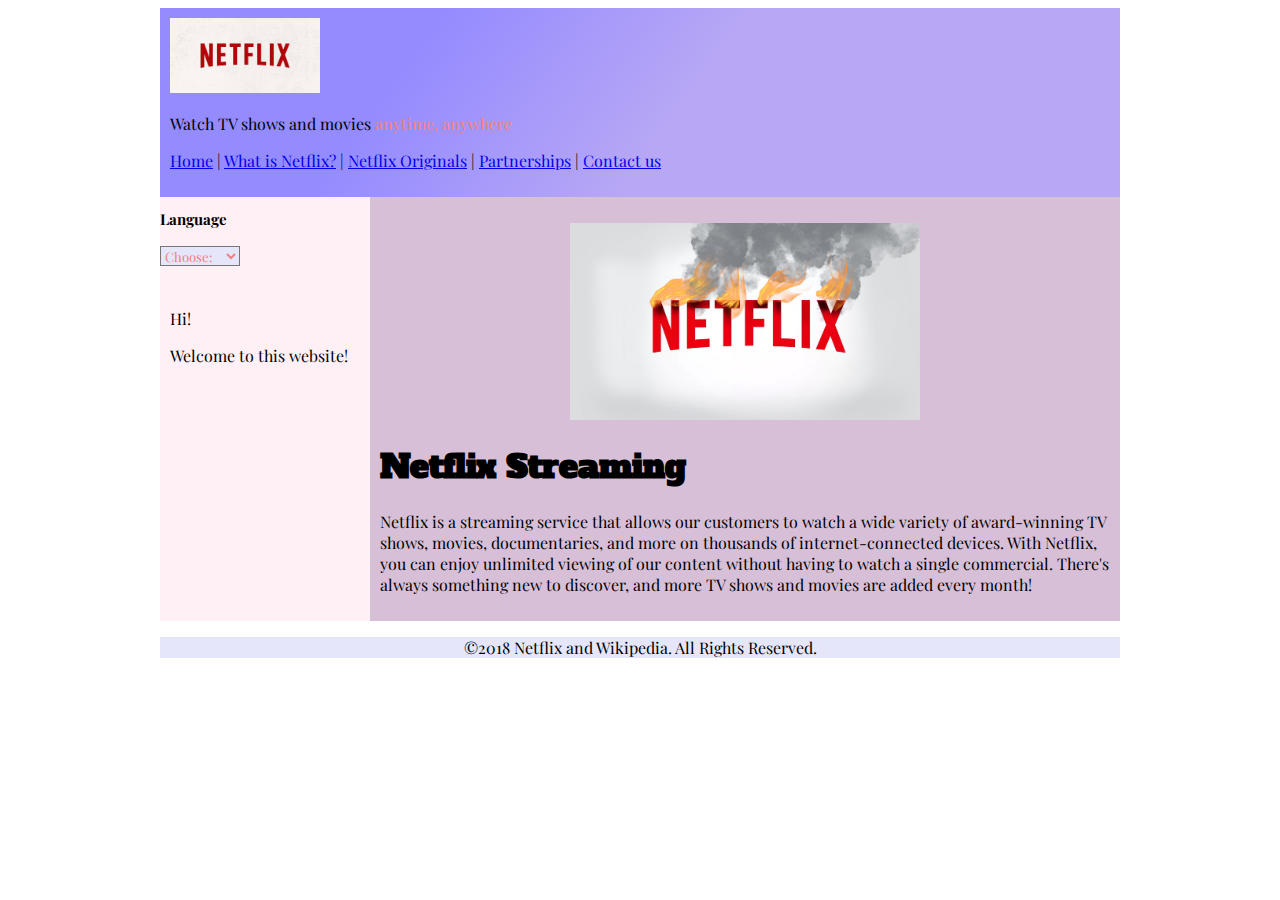
<file: sites/ttsai/about.html>
<!doctype html>

<html lang="en-us">
<head>
  <meta charset="utf-8">

  <title>Netflix</title>
  <meta name="description" content="The HTML5 Herald">
  <meta name="author" content="SitePoint">
<link href="https://fonts.googleapis.com/css?family=Playfair+Display" rel="stylesheet">
  <link rel="stylesheet" href="css/styles.css?v=1.0">
<link rel="shortcut icon" type="image/x-icon" href="favicon.ico">
<link rel="alternate" hreflang="en-us" href="/ttsai/about.html" />
<link rel="alternate" hreflang="zw-tw" href="/ttsai/zw-tw/about.html" />
<script type="text/javascript" src="js/Netflix.js" defer></script>
</head>

<body>
  <div id="container">
      <div id="header">
          <div class="inner">
            <div id="logo">
                <img src="images/netflix_logo.jpg" alt="netflix_logo">
                <p>Watch TV shows and movies <span class="redtext">anytime, anywhere</span></p>
            </div><!--logo-->
            <div id="nav">
                <p><a href="index.html">Home</a> | <a href="about.html">What is Netflix?</a> | <a href="NetflixOriginal.html">Netflix Originals</a> | <a href="Partnerships.html">Partnerships</a> | <a href="ContactUs.html">Contact us</a> </p>
            </div><!--nav-->
              </div>
      </div><!--header-->
      <div id="site_content">
          <div id="sidebar">
              <h2>Language</h2><span id="languageselector"></span>
              <div class="inner">
               <p>Hi!</p>
               <p>Welcome to this website!</p>
                  </div>
          </div><!--sidebar-->
          <div id="content">
              <div class="inner">
              <p class="centerimage"><img src="images/aboutpic.jpg" alt="aboutpic"></p>
              <h1>Netflix Streaming</h1>
              <p>
Netflix is a streaming service that allows our customers to watch a wide variety of award-winning TV shows, movies, documentaries, and more on thousands of internet-connected devices. With Netflix, you can enjoy unlimited viewing of our content without having to watch a single commercial. There's always something new to discover, and more TV shows and movies are added every month!

</p>
              </div>
          </div><!--content-->
      </div><!--site-content-->
      <div id="footer">
          <p>&copy;2018 Netflix and Wikipedia. All Rights Reserved.</p>
      </div><!--footer-->
    </div><!--container-->
</body>
</html>
</file>
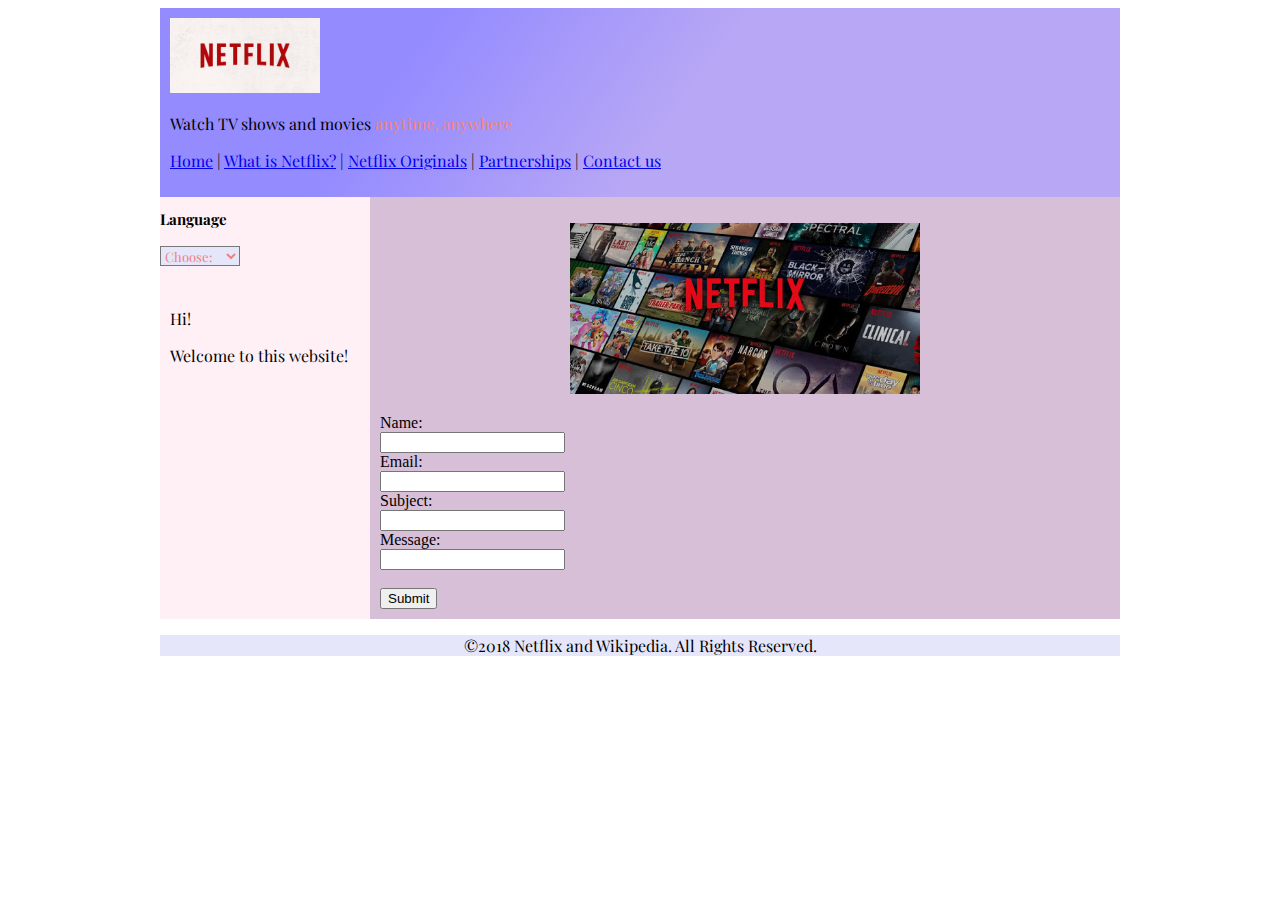
<file: sites/ttsai/ContactUs.html>
<!doctype html>

<html lang="en-us">
<head>
  <meta charset="utf-8">

  <title>Netflix</title>
  <meta name="description" content="The HTML5 Herald">
  <meta name="author" content="SitePoint">
<link href="https://fonts.googleapis.com/css?family=Playfair+Display" rel="stylesheet">
  <link rel="stylesheet" href="css/styles.css?v=1.0">
<link rel="shortcut icon" type="image/x-icon" href="favicon.ico">
<link rel="alternate" hreflang="en-us" href="/ttsai/ContactUs.html" />
<link rel="alternate" hreflang="zw-tw" href="/ttsai/zw-tw/ContactUs.html" />
<script type="text/javascript" src="js/Netflix.js" defer></script>
</head>

<body>
  <div id="container">
      <div id="header">
            <div class="inner">
            <div id="logo">
                <img src="images/netflix_logo.jpg" alt="netflix_logo">
                <p>Watch TV shows and movies <span class="redtext">anytime, anywhere</span></p>
            </div><!--logo-->
            <div id="nav">
                <p><a href="index.html">Home</a> | <a href="about.html">What is Netflix?</a> | <a href="NetflixOriginal.html">Netflix Originals</a> | <a href="Partnerships.html">Partnerships</a> | <a href="ContactUs.html">Contact us</a></p>
            </div><!--nav-->
              </div>
      </div><!--header-->
      <div id="site_content">
          <div id="sidebar">
              <h2>Language</h2><span id="languageselector"></span>
              <div class="inner">
               <p>Hi!</p>
               <p>Welcome to this website!</p>
                  </div>
          </div><!--sidebar-->
          <div id="content">
              <div class="inner">
              <p class="centerimage"><img src="images/modelpic.jpg" alt="modelpic"></p>
              
              <form action="/action_page.php">
                Name:<br>
                <input type="text" name="name"><br>
                Email:<br>
                <input type="text" name="email"><br>
                Subject:<br>
                <input type="text" name="subject"><br>
                Message:<br>
                <input type="text" name="message"><br><br>
                <input type="submit" value="Submit">
              </form>
              </div>
          </div><!--content-->
      </div><!--site-content-->
      <div id="footer">
          <p>&copy;2018 Netflix and Wikipedia. All Rights Reserved.</p>
      </div><!--footer-->
    </div><!--container-->
</body>
</html>
</file>
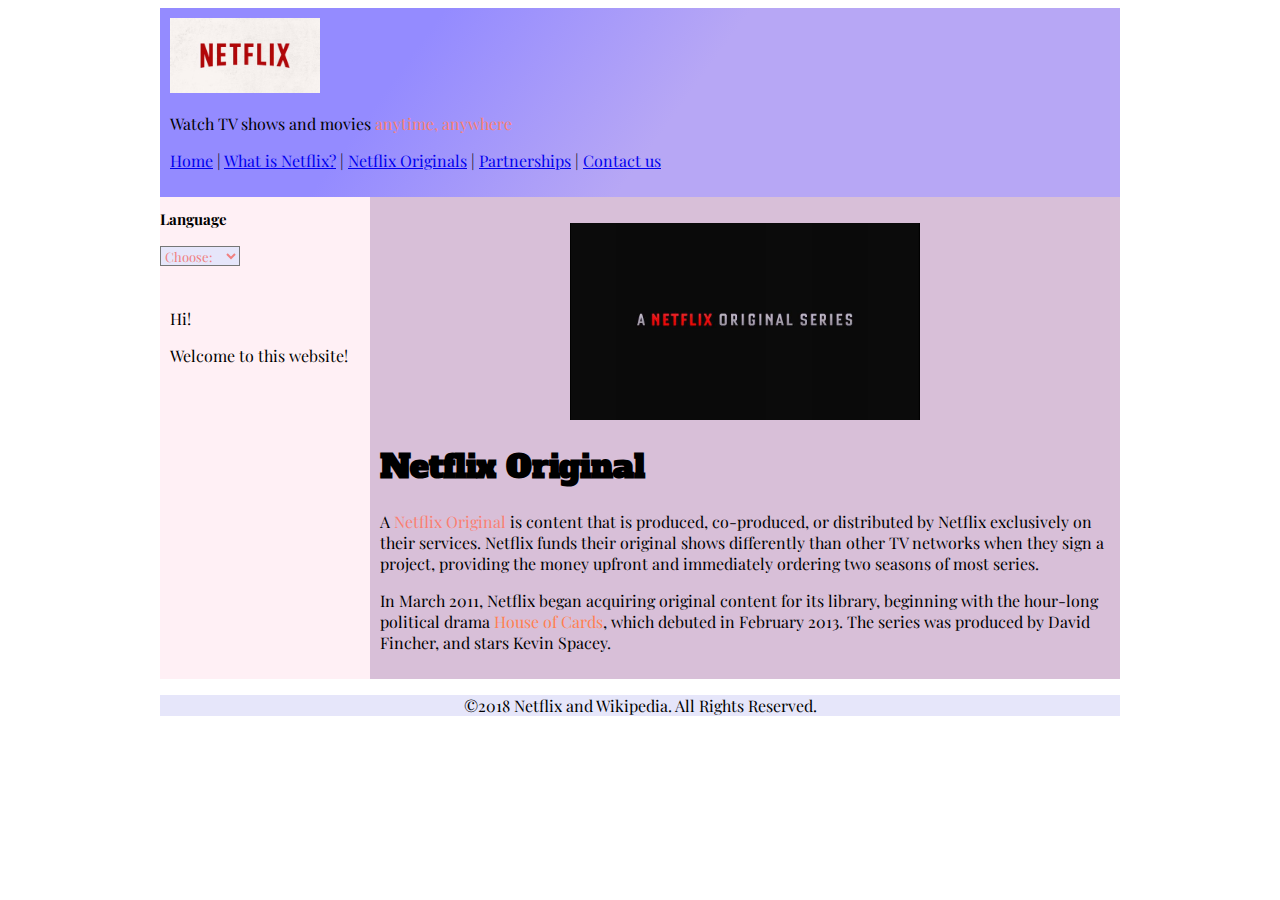
<file: sites/ttsai/NetflixOriginal.html>
<!doctype html>

<html lang="en-us">
<head>
  <meta charset="utf-8">

  <title>Netflix</title>
  <meta name="description" content="The HTML5 Herald">
  <meta name="author" content="SitePoint">
<link href="https://fonts.googleapis.com/css?family=Playfair+Display" rel="stylesheet">
  <link rel="stylesheet" href="css/styles.css?v=1.0">
<link rel="shortcut icon" type="image/x-icon" href="favicon.ico">
<link rel="alternate" hreflang="en-us" href="/ttsai/NetflixOriginal.html" />
<link rel="alternate" hreflang="zw-tw" href="/ttsai/zw-tw/NetflixOriginal.html" />
<script type="text/javascript" src="js/Netflix.js" defer></script>
</head>

<body>
  <div id="container">
      <div id="header">
            <div class="inner">
            <div id="logo">
                <img src="images/netflix_logo.jpg" alt="netflix_logo">
                <p>Watch TV shows and movies <span class="redtext">anytime, anywhere</span></p>
            </div><!--logo-->
            <div id="nav">
                <p><a href="index.html">Home</a> | <a href="about.html">What is Netflix?</a> | <a href="NetflixOriginal.html">Netflix Originals</a> | <a href="Partnerships.html">Partnerships</a> | <a href="ContactUs.html">Contact us</a></p>
            </div><!--nav-->
              </div>
      </div><!--header-->
      <div id="site_content">
          <div id="sidebar">
              <h2>Language</h2><span id="languageselector"></span>
              <div class="inner">
               <p>Hi!</p>
               <p>Welcome to this website!</p>
                  </div>
          </div><!--sidebar-->
          <div id="content">
              <div class="inner">
              <p class="centerimage"><img src="images/netflix_original.jpg" alt="netflix_original"></p>
              <h1>Netflix Original</h1>
              <p>A <span class="redtext">Netflix Original</span> is content that is produced, co-produced, or distributed by Netflix exclusively on their services. Netflix funds their original shows differently than other TV networks when they sign a project, providing the money upfront and immediately ordering two seasons of most series.</p>
              <p>In March 2011, Netflix began acquiring original content for its library, beginning with the hour-long political drama <span class="coraltext">House of Cards</span>, which debuted in February 2013. The series was produced by David Fincher, and stars Kevin Spacey.</p>
              </div>
          </div><!--content-->
      </div><!--site-content-->
      <div id="footer">
          <p>&copy;2018 Netflix and Wikipedia. All Rights Reserved.</p>
      </div><!--footer-->
    </div><!--container-->
</body>
</html>
</file>
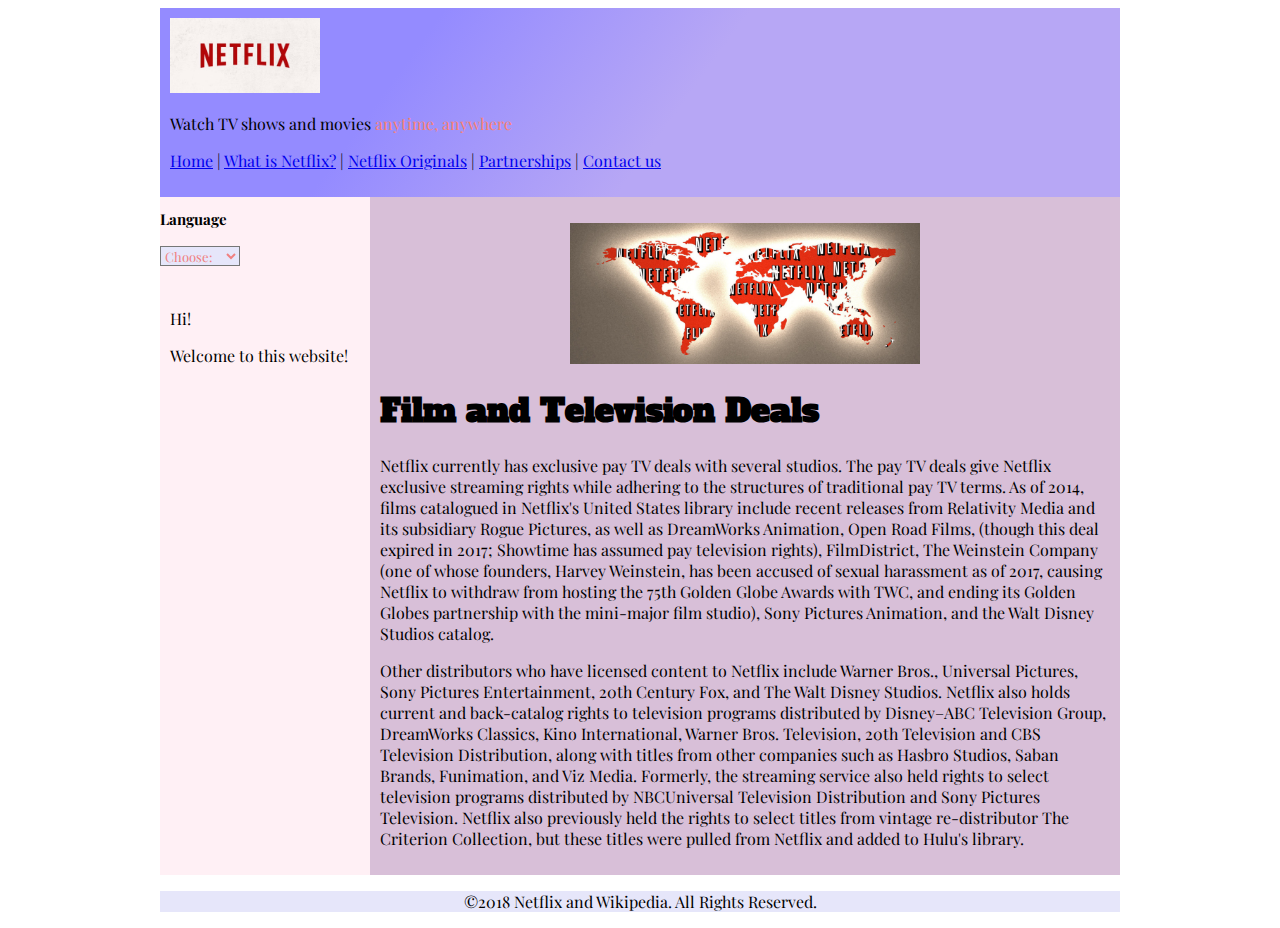
<file: sites/ttsai/Partnerships.html>
<!doctype html>

<html lang="en-us">
<head>
  <meta charset="utf-8">

  <title>Netflix</title>
  <meta name="description" content="The HTML5 Herald">
  <meta name="author" content="SitePoint">
<link href="https://fonts.googleapis.com/css?family=Playfair+Display" rel="stylesheet">
  <link rel="stylesheet" href="css/styles.css?v=1.0">
<link rel="shortcut icon" type="image/x-icon" href="favicon.ico">
<link rel="alternate" hreflang="en-us" href="/ttsai/Partnerships.html" />
<link rel="alternate" hreflang="zw-tw" href="/ttsai/zw-tw/Partnerships.html" />
<script type="text/javascript" src="js/Netflix.js" defer></script>
</head>

<body>
  <div id="container">
      <div id="header">
            <div class="inner">
            <div id="logo">
                <img src="images/netflix_logo.jpg" alt="netflix_logo">
                <p>Watch TV shows and movies <span class="redtext">anytime, anywhere</span></p>
            </div><!--logo-->
            <div id="nav">
                <p><a href="index.html">Home</a> | <a href="about.html">What is Netflix?</a> | <a href="NetflixOriginal.html">Netflix Originals</a> | <a href="Partnerships.html">Partnerships</a> | <a href="ContactUs.html">Contact us</a></p>
            </div><!--nav-->
              </div>
      </div><!--header-->
      <div id="site_content">
          <div id="sidebar">
              <h2>Language</h2><span id="languageselector"></span>
              <div class="inner">
               <p>Hi!</p>
               <p>Welcome to this website!</p>
                  </div>
          </div><!--sidebar-->
          <div id="content">
              <div class="inner">
              <p class="centerimage"><img src="images/netflix-everywhere.jpg" alt="netflix-everywhere"></p>
              <h1>Film and Television Deals</h1>
              <p>Netflix currently has exclusive pay TV deals with several studios. The pay TV deals give Netflix exclusive streaming rights while adhering to the structures of traditional pay TV terms. As of 2014, films catalogued in Netflix's United States library include recent releases from Relativity Media and its subsidiary Rogue Pictures, as well as DreamWorks Animation, Open Road Films, (though this deal expired in 2017; Showtime has assumed pay television rights), FilmDistrict, The Weinstein Company (one of whose founders, Harvey Weinstein, has been accused of sexual harassment as of 2017, causing Netflix to withdraw from hosting the 75th Golden Globe Awards with TWC, and ending its Golden Globes partnership with the mini-major film studio), Sony Pictures Animation, and the Walt Disney Studios catalog. </p>

              <p>Other distributors who have licensed content to Netflix include Warner Bros., Universal Pictures, Sony Pictures Entertainment, 20th Century Fox, and The Walt Disney Studios. Netflix also holds current and back-catalog rights to television programs distributed by Disney–ABC Television Group, DreamWorks Classics, Kino International, Warner Bros. Television, 20th Television and CBS Television Distribution, along with titles from other companies such as Hasbro Studios, Saban Brands, Funimation, and Viz Media. Formerly, the streaming service also held rights to select television programs distributed by NBCUniversal Television Distribution and Sony Pictures Television. Netflix also previously held the rights to select titles from vintage re-distributor The Criterion Collection, but these titles were pulled from Netflix and added to Hulu's library.</p>
              </div>
          </div><!--content-->
      </div><!--site-content-->
      <div id="footer">
          <p>&copy;2018 Netflix and Wikipedia. All Rights Reserved.</p>
      </div><!--footer-->
    </div><!--container-->
</body>
</html>
</file>
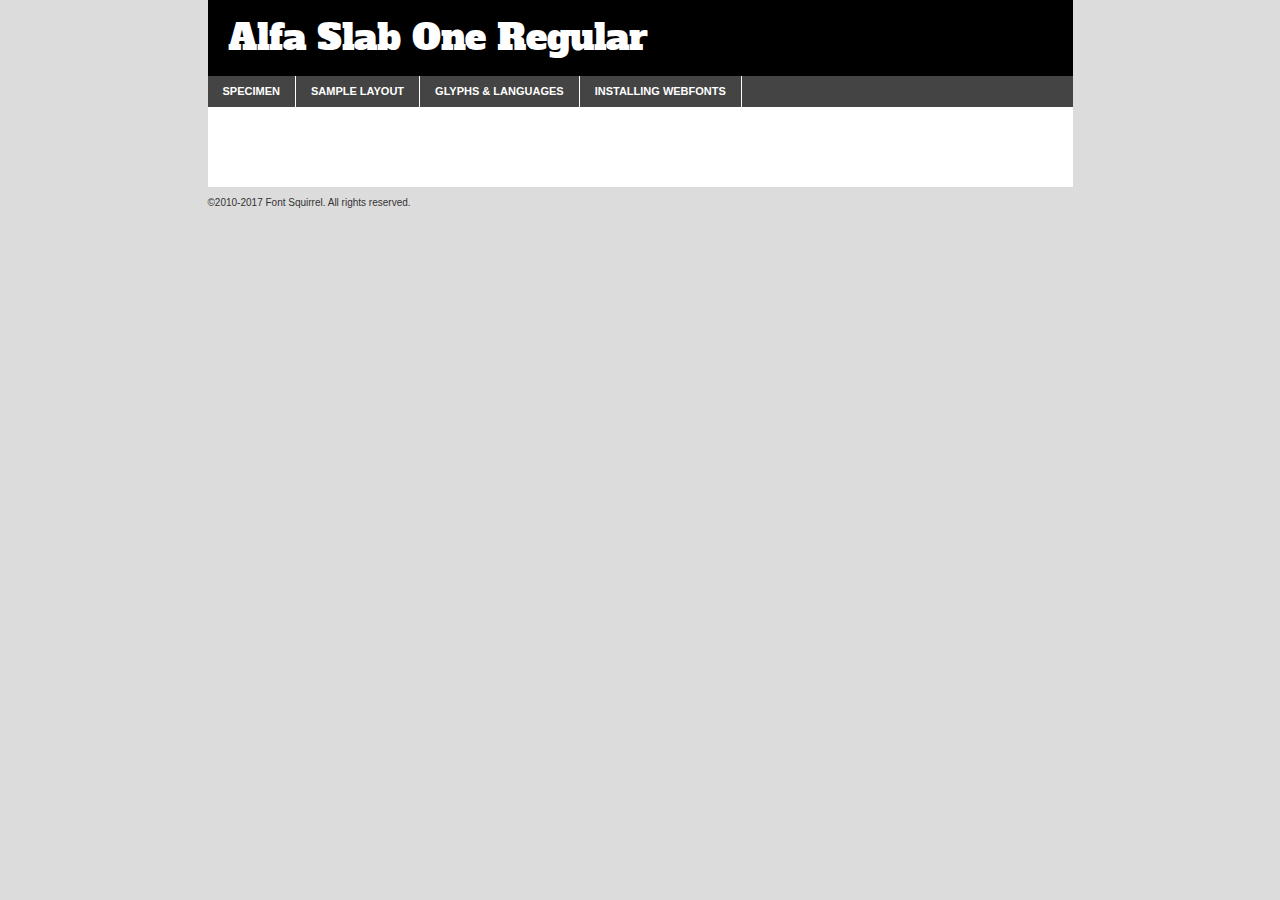
<file: sites/ttsai/fonts/alfaslabone-regular-demo.html>
<!DOCTYPE html PUBLIC "-//W3C//DTD XHTML 1.0 Transitional//EN"
	"http://www.w3.org/TR/xhtml1/DTD/xhtml1-transitional.dtd">

<html xmlns="http://www.w3.org/1999/xhtml" xml:lang="en" lang="en">
<head>
	<meta http-equiv="Content-Type" content="text/html; charset=utf-8" />
	<script src="http://ajax.googleapis.com/ajax/libs/jquery/1.7.2/jquery.min.js" type="text/javascript" charset="utf-8"></script>
	<script type="text/javascript">
	(function($){$.fn.easyTabs=function(option){var param=jQuery.extend({fadeSpeed:"fast",defaultContent:1,activeClass:'active'},option);$(this).each(function(){var thisId="#"+this.id;if(param.defaultContent==''){param.defaultContent=1;}
	if(typeof param.defaultContent=="number")
	{var defaultTab=$(thisId+" .tabs li:eq("+(param.defaultContent-1)+") a").attr('href').substr(1);}else{var defaultTab=param.defaultContent;}
	$(thisId+" .tabs li a").each(function(){var tabToHide=$(this).attr('href').substr(1);$("#"+tabToHide).addClass('easytabs-tab-content');});hideAll();changeContent(defaultTab);function hideAll(){$(thisId+" .easytabs-tab-content").hide();}
	function changeContent(tabId){hideAll();$(thisId+" .tabs li").removeClass(param.activeClass);$(thisId+" .tabs li a[href=#"+tabId+"]").closest('li').addClass(param.activeClass);if(param.fadeSpeed!="none")
	{$(thisId+" #"+tabId).fadeIn(param.fadeSpeed);}else{$(thisId+" #"+tabId).show();}}
	$(thisId+" .tabs li").click(function(){var tabId=$(this).find('a').attr('href').substr(1);changeContent(tabId);return false;});});}})(jQuery);
	</script>
	<link rel="stylesheet" href="specimen_files/specimen_stylesheet.css" type="text/css" charset="utf-8" />
	<link rel="stylesheet" href="stylesheet.css" type="text/css" charset="utf-8" />

	<style type="text/css">
					body{
				font-family: 'alfa_slab_oneregular';
							}
		</style>

	<title>Alfa Slab One Regular Specimen</title>
	
	
	<script type="text/javascript" charset="utf-8">
		$(document).ready(function() {
			$('#container').easyTabs({defaultContent:1});
		});
	</script>
</head>

<body>
<div id="container">
	<div id="header">
		Alfa Slab One Regular	</div>
	<ul class="tabs">
		<li><a href="#specimen">Specimen</a></li>
		<li><a href="#layout">Sample Layout</a></li>
				<li><a href="#glyphs">Glyphs &amp; Languages</a></li>
		<li><a href="#installing">Installing Webfonts</a></li>
		
	</ul>
	
	<div id="main_content">

		
			<div id="specimen">
		
				<div class="section">
					<div class="grid12 firstcol">
						<div class="huge">AaBb</div>
					</div>
				</div>
		
				<div class="section">
					<div class="glyph_range">A&#x200B;B&#x200b;C&#x200b;D&#x200b;E&#x200b;F&#x200b;G&#x200b;H&#x200b;I&#x200b;J&#x200b;K&#x200b;L&#x200b;M&#x200b;N&#x200b;O&#x200b;P&#x200b;Q&#x200b;R&#x200b;S&#x200b;T&#x200b;U&#x200b;V&#x200b;W&#x200b;X&#x200b;Y&#x200b;Z&#x200b;a&#x200b;b&#x200b;c&#x200b;d&#x200b;e&#x200b;f&#x200b;g&#x200b;h&#x200b;i&#x200b;j&#x200b;k&#x200b;l&#x200b;m&#x200b;n&#x200b;o&#x200b;p&#x200b;q&#x200b;r&#x200b;s&#x200b;t&#x200b;u&#x200b;v&#x200b;w&#x200b;x&#x200b;y&#x200b;z&#x200b;1&#x200b;2&#x200b;3&#x200b;4&#x200b;5&#x200b;6&#x200b;7&#x200b;8&#x200b;9&#x200b;0&#x200b;&amp;&#x200b;.&#x200b;,&#x200b;?&#x200b;!&#x200b;&#64;&#x200b;(&#x200b;)&#x200b;#&#x200b;$&#x200b;%&#x200b;*&#x200b;+&#x200b;-&#x200b;=&#x200b;:&#x200b;;</div>
				</div>
				<div class="section">
					<div class="grid12 firstcol">
						<table class="sample_table">
							<tr><td>10</td><td class="size10">abcdefghijklmnopqrstuvwxyzABCDEFGHIJKLMNOPQRSTUVWXYZ0123456789abcdefghijklmnopqrstuvwxyzABCDEFGHIJKLMNOPQRSTUVWXYZ0123456789abcdefghijklmnopqrstuvwxyzABCDEFGHIJKLMNOPQRSTUVWXYZ</td></tr>
							<tr><td>11</td><td class="size11">abcdefghijklmnopqrstuvwxyzABCDEFGHIJKLMNOPQRSTUVWXYZ0123456789abcdefghijklmnopqrstuvwxyzABCDEFGHIJKLMNOPQRSTUVWXYZ0123456789abcdefghijklmnopqrstuvwxyzABCDEFGHIJKLMNOPQRSTUVWXYZ</td></tr>
							<tr><td>12</td><td class="size12">abcdefghijklmnopqrstuvwxyzABCDEFGHIJKLMNOPQRSTUVWXYZ0123456789abcdefghijklmnopqrstuvwxyzABCDEFGHIJKLMNOPQRSTUVWXYZ0123456789abcdefghijklmnopqrstuvwxyzABCDEFGHIJKLMNOPQRSTUVWXYZ</td></tr>
							<tr><td>13</td><td class="size13">abcdefghijklmnopqrstuvwxyzABCDEFGHIJKLMNOPQRSTUVWXYZ0123456789abcdefghijklmnopqrstuvwxyzABCDEFGHIJKLMNOPQRSTUVWXYZ0123456789abcdefghijklmnopqrstuvwxyzABCDEFGHIJKLMNOPQRSTUVWXYZ</td></tr>
							<tr><td>14</td><td class="size14">abcdefghijklmnopqrstuvwxyzABCDEFGHIJKLMNOPQRSTUVWXYZ0123456789abcdefghijklmnopqrstuvwxyzABCDEFGHIJKLMNOPQRSTUVWXYZ0123456789abcdefghijklmnopqrstuvwxyzABCDEFGHIJKLMNOPQRSTUVWXYZ</td></tr>
							<tr><td>16</td><td class="size16">abcdefghijklmnopqrstuvwxyzABCDEFGHIJKLMNOPQRSTUVWXYZ0123456789abcdefghijklmnopqrstuvwxyzABCDEFGHIJKLMNOPQRSTUVWXYZ</td></tr>
							<tr><td>18</td><td class="size18">abcdefghijklmnopqrstuvwxyzABCDEFGHIJKLMNOPQRSTUVWXYZ0123456789abcdefghijklmnopqrstuvwxyzABCDEFGHIJKLMNOPQRSTUVWXYZ</td></tr>
							<tr><td>20</td><td class="size20">abcdefghijklmnopqrstuvwxyzABCDEFGHIJKLMNOPQRSTUVWXYZ0123456789abcdefghijklmnopqrstuvwxyzABCDEFGHIJKLMNOPQRSTUVWXYZ</td></tr>
							<tr><td>24</td><td class="size24">abcdefghijklmnopqrstuvwxyzABCDEFGHIJKLMNOPQRSTUVWXYZ0123456789abcdefghijklmnopqrstuvwxyzABCDEFGHIJKLMNOPQRSTUVWXYZ</td></tr>
							<tr><td>30</td><td class="size30">abcdefghijklmnopqrstuvwxyzABCDEFGHIJKLMNOPQRSTUVWXYZ0123456789abcdefghijklmnopqrstuvwxyzABCDEFGHIJKLMNOPQRSTUVWXYZ</td></tr>
							<tr><td>36</td><td class="size36">abcdefghijklmnopqrstuvwxyzABCDEFGHIJKLMNOPQRSTUVWXYZ0123456789abcdefghijklmnopqrstuvwxyzABCDEFGHIJKLMNOPQRSTUVWXYZ</td></tr>
							<tr><td>48</td><td class="size48">abcdefghijklmnopqrstuvwxyzABCDEFGHIJKLMNOPQRSTUVWXYZ0123456789abcdefghijklmnopqrstuvwxyzABCDEFGHIJKLMNOPQRSTUVWXYZ</td></tr>
							<tr><td>60</td><td class="size60">abcdefghijklmnopqrstuvwxyzABCDEFGHIJKLMNOPQRSTUVWXYZ0123456789abcdefghijklmnopqrstuvwxyzABCDEFGHIJKLMNOPQRSTUVWXYZ</td></tr>
							<tr><td>72</td><td class="size72">abcdefghijklmnopqrstuvwxyzABCDEFGHIJKLMNOPQRSTUVWXYZ0123456789abcdefghijklmnopqrstuvwxyzABCDEFGHIJKLMNOPQRSTUVWXYZ</td></tr>
							<tr><td>90</td><td class="size90">abcdefghijklmnopqrstuvwxyzABCDEFGHIJKLMNOPQRSTUVWXYZ0123456789abcdefghijklmnopqrstuvwxyzABCDEFGHIJKLMNOPQRSTUVWXYZ</td></tr>
						</table>
				
					</div>
			
				</div>
		
		
		
								<div class="section" id="bodycomparison">


										<div id="xheight">
				<div class="fontbody">&#x25FC;&#x25FC;&#x25FC;&#x25FC;&#x25FC;&#x25FC;&#x25FC;&#x25FC;&#x25FC;&#x25FC;&#x25FC;&#x25FC;&#x25FC;&#x25FC;&#x25FC;&#x25FC;&#x25FC;&#x25FC;&#x25FC;&#x25FC;&#x25FC;&#x25FC;&#x25FC;&#x25FC;&#x25FC;&#x25FC;&#x25FC;&#x25FC;&#x25FC;&#x25FC;&#x25FC;&#x25FC;&#x25FC;&#x25FC;&#x25FC;&#x25FC;&#x25FC;&#x25FC;&#x25FC;&#x25FC;&#x25FC;&#x25FC;&#x25FC;&#x25FC;&#x25FC;&#x25FC;&#x25FC;&#x25FC;&#x25FC;&#x25FC;&#x25FC;&#x25FC;&#x25FC;&#x25FC;&#x25FC;&#x25FC;&#x25FC;&#x25FC;&#x25FC;&#x25FC;&#x25FC;&#x25FC;&#x25FC;&#x25FC;&#x25FC;&#x25FC;&#x25FC;&#x25FC;&#x25FC;&#x25FC;&#x25FC;&#x25FC;&#x25FC;&#x25FC;&#x25FC;&#x25FC;&#x25FC;&#x25FC;&#x25FC;&#x25FC;&#x25FC;&#x25FC;&#x25FC;&#x25FC;&#x25FC;&#x25FC;&#x25FC;&#x25FC;&#x25FC;&#x25FC;&#x25FC;&#x25FC;&#x25FC;&#x25FC;&#x25FC;&#x25FC;&#x25FC;&#x25FC;&#x25FC;body</div><div class="arialbody">body</div><div class="verdanabody">body</div><div class="georgiabody">body</div></div>
										<div class="fontbody" style="z-index:1">
											body<span>Alfa Slab One Regular</span>
										</div>
										<div class="arialbody" style="z-index:1">
											body<span>Arial</span>
										</div>
										<div class="verdanabody" style="z-index:1">
											body<span>Verdana</span>
										</div>
										<div class="georgiabody" style="z-index:1">
											body<span>Georgia</span>
										</div>



								</div>
		
		
				<div class="section psample psample_row1" id="">
					
					<div class="grid2 firstcol">
						<p class="size10"><span>10.</span>Aenean lacinia bibendum nulla sed consectetur. Fusce dapibus, tellus ac cursus commodo, tortor mauris condimentum nibh, ut fermentum massa justo sit amet risus. Nullam id dolor id nibh ultricies vehicula ut id elit. Cum sociis natoque penatibus et magnis dis parturient montes, nascetur ridiculus mus. Nulla vitae elit libero, a pharetra augue.</p>
			
					</div>
					<div class="grid3">
						<p class="size11"><span>11.</span>Aenean lacinia bibendum nulla sed consectetur. Fusce dapibus, tellus ac cursus commodo, tortor mauris condimentum nibh, ut fermentum massa justo sit amet risus. Nullam id dolor id nibh ultricies vehicula ut id elit. Cum sociis natoque penatibus et magnis dis parturient montes, nascetur ridiculus mus. Nulla vitae elit libero, a pharetra augue.</p>
			
					</div>
					<div class="grid3">
						<p class="size12"><span>12.</span>Aenean lacinia bibendum nulla sed consectetur. Fusce dapibus, tellus ac cursus commodo, tortor mauris condimentum nibh, ut fermentum massa justo sit amet risus. Nullam id dolor id nibh ultricies vehicula ut id elit. Cum sociis natoque penatibus et magnis dis parturient montes, nascetur ridiculus mus. Nulla vitae elit libero, a pharetra augue.</p>
			
					</div>
					<div class="grid4">
						<p class="size13"><span>13.</span>Aenean lacinia bibendum nulla sed consectetur. Fusce dapibus, tellus ac cursus commodo, tortor mauris condimentum nibh, ut fermentum massa justo sit amet risus. Nullam id dolor id nibh ultricies vehicula ut id elit. Cum sociis natoque penatibus et magnis dis parturient montes, nascetur ridiculus mus. Nulla vitae elit libero, a pharetra augue.</p>
			
					</div>
					<div class="white_blend"></div>
					
				</div>
				<div class="section psample psample_row2" id="">
					<div class="grid3 firstcol">
						<p class="size14"><span>14.</span>Aenean lacinia bibendum nulla sed consectetur. Fusce dapibus, tellus ac cursus commodo, tortor mauris condimentum nibh, ut fermentum massa justo sit amet risus. Nullam id dolor id nibh ultricies vehicula ut id elit. Cum sociis natoque penatibus et magnis dis parturient montes, nascetur ridiculus mus. Nulla vitae elit libero, a pharetra augue.</p>
			
					</div>
					<div class="grid4">
						<p class="size16"><span>16.</span>Aenean lacinia bibendum nulla sed consectetur. Fusce dapibus, tellus ac cursus commodo, tortor mauris condimentum nibh, ut fermentum massa justo sit amet risus. Nullam id dolor id nibh ultricies vehicula ut id elit. Cum sociis natoque penatibus et magnis dis parturient montes, nascetur ridiculus mus. Nulla vitae elit libero, a pharetra augue.</p>
			
					</div>
					<div class="grid5">
						<p class="size18"><span>18.</span>Aenean lacinia bibendum nulla sed consectetur. Fusce dapibus, tellus ac cursus commodo, tortor mauris condimentum nibh, ut fermentum massa justo sit amet risus. Nullam id dolor id nibh ultricies vehicula ut id elit. Cum sociis natoque penatibus et magnis dis parturient montes, nascetur ridiculus mus. Nulla vitae elit libero, a pharetra augue.</p>
			
					</div>

					<div class="white_blend"></div>

				</div>
				
				<div class="section psample psample_row3" id="">
					<div class="grid5 firstcol">
						<p class="size20"><span>20.</span>Aenean lacinia bibendum nulla sed consectetur. Fusce dapibus, tellus ac cursus commodo, tortor mauris condimentum nibh, ut fermentum massa justo sit amet risus. Nullam id dolor id nibh ultricies vehicula ut id elit. Cum sociis natoque penatibus et magnis dis parturient montes, nascetur ridiculus mus. Nulla vitae elit libero, a pharetra augue.</p>
					</div>
					<div class="grid7">
						<p class="size24"><span>24.</span>Aenean lacinia bibendum nulla sed consectetur. Fusce dapibus, tellus ac cursus commodo, tortor mauris condimentum nibh, ut fermentum massa justo sit amet risus. Nullam id dolor id nibh ultricies vehicula ut id elit. Cum sociis natoque penatibus et magnis dis parturient montes, nascetur ridiculus mus. Nulla vitae elit libero, a pharetra augue.</p>
					</div>
					
					<div class="white_blend"></div>
					
				</div>
				
				<div class="section psample psample_row4" id="">
					<div class="grid12 firstcol">
						<p class="size30"><span>30.</span>Aenean lacinia bibendum nulla sed consectetur. Fusce dapibus, tellus ac cursus commodo, tortor mauris condimentum nibh, ut fermentum massa justo sit amet risus. Nullam id dolor id nibh ultricies vehicula ut id elit. Cum sociis natoque penatibus et magnis dis parturient montes, nascetur ridiculus mus. Nulla vitae elit libero, a pharetra augue.</p>
					</div>
					<div class="white_blend"></div>
					
				</div>
				
				
				
				<div class="section psample psample_row1 fullreverse">
					<div class="grid2 firstcol">
						<p class="size10"><span>10.</span>Aenean lacinia bibendum nulla sed consectetur. Fusce dapibus, tellus ac cursus commodo, tortor mauris condimentum nibh, ut fermentum massa justo sit amet risus. Nullam id dolor id nibh ultricies vehicula ut id elit. Cum sociis natoque penatibus et magnis dis parturient montes, nascetur ridiculus mus. Nulla vitae elit libero, a pharetra augue.</p>
			
					</div>
					<div class="grid3">
						<p class="size11"><span>11.</span>Aenean lacinia bibendum nulla sed consectetur. Fusce dapibus, tellus ac cursus commodo, tortor mauris condimentum nibh, ut fermentum massa justo sit amet risus. Nullam id dolor id nibh ultricies vehicula ut id elit. Cum sociis natoque penatibus et magnis dis parturient montes, nascetur ridiculus mus. Nulla vitae elit libero, a pharetra augue.</p>
			
					</div>
					<div class="grid3">
						<p class="size12"><span>12.</span>Aenean lacinia bibendum nulla sed consectetur. Fusce dapibus, tellus ac cursus commodo, tortor mauris condimentum nibh, ut fermentum massa justo sit amet risus. Nullam id dolor id nibh ultricies vehicula ut id elit. Cum sociis natoque penatibus et magnis dis parturient montes, nascetur ridiculus mus. Nulla vitae elit libero, a pharetra augue.</p>
			
					</div>
					<div class="grid4">
						<p class="size13"><span>13.</span>Aenean lacinia bibendum nulla sed consectetur. Fusce dapibus, tellus ac cursus commodo, tortor mauris condimentum nibh, ut fermentum massa justo sit amet risus. Nullam id dolor id nibh ultricies vehicula ut id elit. Cum sociis natoque penatibus et magnis dis parturient montes, nascetur ridiculus mus. Nulla vitae elit libero, a pharetra augue.</p>
			
					</div>
					<div class="black_blend"></div>
					
				</div>
				
				<div class="section psample psample_row2 fullreverse">
					<div class="grid3 firstcol">
						<p class="size14"><span>14.</span>Aenean lacinia bibendum nulla sed consectetur. Fusce dapibus, tellus ac cursus commodo, tortor mauris condimentum nibh, ut fermentum massa justo sit amet risus. Nullam id dolor id nibh ultricies vehicula ut id elit. Cum sociis natoque penatibus et magnis dis parturient montes, nascetur ridiculus mus. Nulla vitae elit libero, a pharetra augue.</p>
			
					</div>
					<div class="grid4">
						<p class="size16"><span>16.</span>Aenean lacinia bibendum nulla sed consectetur. Fusce dapibus, tellus ac cursus commodo, tortor mauris condimentum nibh, ut fermentum massa justo sit amet risus. Nullam id dolor id nibh ultricies vehicula ut id elit. Cum sociis natoque penatibus et magnis dis parturient montes, nascetur ridiculus mus. Nulla vitae elit libero, a pharetra augue.</p>
			
					</div>
					<div class="grid5">
						<p class="size18"><span>18.</span>Aenean lacinia bibendum nulla sed consectetur. Fusce dapibus, tellus ac cursus commodo, tortor mauris condimentum nibh, ut fermentum massa justo sit amet risus. Nullam id dolor id nibh ultricies vehicula ut id elit. Cum sociis natoque penatibus et magnis dis parturient montes, nascetur ridiculus mus. Nulla vitae elit libero, a pharetra augue.</p>
			
					</div>
					<div class="black_blend"></div>

				</div>
				
				<div class="section psample fullreverse psample_row3" id="">
					<div class="grid5 firstcol">
						<p class="size20"><span>20.</span>Aenean lacinia bibendum nulla sed consectetur. Fusce dapibus, tellus ac cursus commodo, tortor mauris condimentum nibh, ut fermentum massa justo sit amet risus. Nullam id dolor id nibh ultricies vehicula ut id elit. Cum sociis natoque penatibus et magnis dis parturient montes, nascetur ridiculus mus. Nulla vitae elit libero, a pharetra augue.</p>
					</div>
					<div class="grid7">
						<p class="size24"><span>24.</span>Aenean lacinia bibendum nulla sed consectetur. Fusce dapibus, tellus ac cursus commodo, tortor mauris condimentum nibh, ut fermentum massa justo sit amet risus. Nullam id dolor id nibh ultricies vehicula ut id elit. Cum sociis natoque penatibus et magnis dis parturient montes, nascetur ridiculus mus. Nulla vitae elit libero, a pharetra augue.</p>
					</div>
					
					<div class="black_blend"></div>
					
				</div>
				
				<div class="section psample fullreverse psample_row4" id="" style="border-bottom: 20px #000 solid;">
					<div class="grid12 firstcol">
						<p class="size30"><span>30.</span>Aenean lacinia bibendum nulla sed consectetur. Fusce dapibus, tellus ac cursus commodo, tortor mauris condimentum nibh, ut fermentum massa justo sit amet risus. Nullam id dolor id nibh ultricies vehicula ut id elit. Cum sociis natoque penatibus et magnis dis parturient montes, nascetur ridiculus mus. Nulla vitae elit libero, a pharetra augue.</p>
					</div>
					<div class="black_blend"></div>
					
				</div>
				
				
				
				
			</div>
			
			<div id="layout">
				
				<div class="section">
					
					<div class="grid12 firstcol">
						<h1>Lorem Ipsum Dolor</h1>
						<h2>Etiam porta sem malesuada magna mollis euismod</h2>
						
						<p class="byline">By <a href="#link">Aenean Lacinia</a></p>
					</div>
				</div>
				<div class="section">
					<div class="grid8 firstcol">
						<p class="large">Donec sed odio dui. Morbi leo risus, porta ac consectetur ac, vestibulum at eros. Fusce dapibus, tellus ac cursus commodo, tortor mauris condimentum nibh, ut fermentum massa justo sit amet risus. </p>

						
						<h3>Pellentesque ornare sem</h3>

						<p>Maecenas sed diam eget risus varius blandit sit amet non magna. Maecenas faucibus mollis interdum. Donec ullamcorper nulla non metus auctor fringilla. Nullam id dolor id nibh ultricies vehicula ut id elit. Nullam id dolor id nibh ultricies vehicula ut id elit. </p>

						<p>Aenean eu leo quam. Pellentesque ornare sem lacinia quam venenatis vestibulum. Lorem ipsum dolor sit amet, consectetur adipiscing elit. Cum sociis natoque penatibus et magnis dis parturient montes, nascetur ridiculus mus. </p>

						<p>Nulla vitae elit libero, a pharetra augue. Praesent commodo cursus magna, vel scelerisque nisl consectetur et. Aenean lacinia bibendum nulla sed consectetur. </p>

						<p>Nullam quis risus eget urna mollis ornare vel eu leo. Nullam quis risus eget urna mollis ornare vel eu leo. Maecenas sed diam eget risus varius blandit sit amet non magna. Donec ullamcorper nulla non metus auctor fringilla. </p>

						<h3>Cras mattis consectetur</h3>

						<p>Aenean eu leo quam. Pellentesque ornare sem lacinia quam venenatis vestibulum. Aenean lacinia bibendum nulla sed consectetur. Integer posuere erat a ante venenatis dapibus posuere velit aliquet. Cras mattis consectetur purus sit amet fermentum. </p>

						<p>Nullam id dolor id nibh ultricies vehicula ut id elit. Nullam quis risus eget urna mollis ornare vel eu leo. Cras mattis consectetur purus sit amet fermentum.</p>
					</div>
					
					<div class="grid4 sidebar">
						
						<div class="box reverse">
							<p class="last">Nullam quis risus eget urna mollis ornare vel eu leo. Donec ullamcorper nulla non metus auctor fringilla. Cras mattis consectetur purus sit amet fermentum. Sed posuere consectetur est at lobortis. Lorem ipsum dolor sit amet, consectetur adipiscing elit. </p>
						</div>
						
						<p class="caption">Maecenas sed diam eget risus varius.</p>

						<p>Vestibulum id ligula porta felis euismod semper. Integer posuere erat a ante venenatis dapibus posuere velit aliquet. Vestibulum id ligula porta felis euismod semper. Sed posuere consectetur est at lobortis. Maecenas sed diam eget risus varius blandit sit amet non magna. Fusce dapibus, tellus ac cursus commodo, tortor mauris condimentum nibh, ut fermentum massa justo sit amet risus. </p>

					

						<p>Duis mollis, est non commodo luctus, nisi erat porttitor ligula, eget lacinia odio sem nec elit. Aenean lacinia bibendum nulla sed consectetur. Vivamus sagittis lacus vel augue laoreet rutrum faucibus dolor auctor. Aenean lacinia bibendum nulla sed consectetur. Nullam quis risus eget urna mollis ornare vel eu leo. </p>

						<p>Praesent commodo cursus magna, vel scelerisque nisl consectetur et. Donec ullamcorper nulla non metus auctor fringilla. Maecenas faucibus mollis interdum. Fusce dapibus, tellus ac cursus commodo, tortor mauris condimentum nibh, ut fermentum massa justo sit amet risus. </p>

					</div>
				</div>
				
			</div>


			



		<div id="glyphs">
			<div class="section">
				<div class="grid12 firstcol">
			
				<h1>Language Support</h1>
				<p>The subset of Alfa Slab One Regular in this kit supports the following languages:<br />
			
					Albanian, Basque, Breton, Chamorro, Danish, English, Faroese, Finnish, Frisian, Galician, German, Icelandic, Italian, Malagasy, Norwegian, Portuguese, Spanish, Swedish, Alsatian, Aragonese, Arapaho, Arrernte, Asturian, Aymara, Bislama, Cebuano, Corsican, Fijian, French_creole, Genoese, Gilbertese, Greenlandic, Haitian_creole, Hiligaynon, Hmong, Hopi, Ibanag, Iloko_ilokano, Indonesian, Interglossa_glosa, Interlingua, Irish_gaelic, Jerriais, Lojban, Lombard, Luxembourgeois, Manx, Mohawk, Norfolk_pitcairnese, Occitan, Oromo, Pangasinan, Papiamento, Piedmontese, Potawatomi, Rhaeto-romance, Romansh, Rotokas, Sami_lule, Samoan, Sardinian, Scots_gaelic, Seychelles_creole, Shona, Sicilian, Somali, Southern_ndebele, Swahili, Swati_swazi, Tagalog_filipino_pilipino, Tetum, Tok_pisin, Uyghur_latinized, Volapuk, Walloon, Warlpiri, Xhosa, Yapese, Zulu, Latinbasic, Ubasic				</p>
				<h1>Glyph Chart</h1>
				<p>The subset of Alfa Slab One Regular in this kit includes all the glyphs listed below. Unicode entities are included above each glyph to help you insert individual characters into your layout.</p>
				<div id="glyph_chart">
			
																				 <div><p>&amp;#1;</p>&#1;</div>
																				 <div><p>&amp;#2;</p>&#2;</div>
																				 <div><p>&amp;#3;</p>&#3;</div>
																				 <div><p>&amp;#4;</p>&#4;</div>
																				 <div><p>&amp;#5;</p>&#5;</div>
																				 <div><p>&amp;#6;</p>&#6;</div>
																				 <div><p>&amp;#7;</p>&#7;</div>
																				 <div><p>&amp;#8;</p>&#8;</div>
																				 <div><p>&amp;#9;</p>&#9;</div>
																				 <div><p>&amp;#13;</p>&#13;</div>
																				 <div><p>&amp;#16;</p>&#16;</div>
																				 <div><p>&amp;#17;</p>&#17;</div>
																				 <div><p>&amp;#18;</p>&#18;</div>
																				 <div><p>&amp;#19;</p>&#19;</div>
																				 <div><p>&amp;#20;</p>&#20;</div>
																				 <div><p>&amp;#21;</p>&#21;</div>
																				 <div><p>&amp;#22;</p>&#22;</div>
																				 <div><p>&amp;#23;</p>&#23;</div>
																				 <div><p>&amp;#24;</p>&#24;</div>
																				 <div><p>&amp;#25;</p>&#25;</div>
																				 <div><p>&amp;#32;</p>&#32;</div>
																				 <div><p>&amp;#33;</p>&#33;</div>
																				 <div><p>&amp;#34;</p>&#34;</div>
																				 <div><p>&amp;#35;</p>&#35;</div>
																				 <div><p>&amp;#36;</p>&#36;</div>
																				 <div><p>&amp;#37;</p>&#37;</div>
																				 <div><p>&amp;#38;</p>&#38;</div>
																				 <div><p>&amp;#39;</p>&#39;</div>
																				 <div><p>&amp;#40;</p>&#40;</div>
																				 <div><p>&amp;#41;</p>&#41;</div>
																				 <div><p>&amp;#42;</p>&#42;</div>
																				 <div><p>&amp;#43;</p>&#43;</div>
																				 <div><p>&amp;#44;</p>&#44;</div>
																				 <div><p>&amp;#45;</p>&#45;</div>
																				 <div><p>&amp;#46;</p>&#46;</div>
																				 <div><p>&amp;#47;</p>&#47;</div>
																				 <div><p>&amp;#48;</p>&#48;</div>
																				 <div><p>&amp;#49;</p>&#49;</div>
																				 <div><p>&amp;#50;</p>&#50;</div>
																				 <div><p>&amp;#51;</p>&#51;</div>
																				 <div><p>&amp;#52;</p>&#52;</div>
																				 <div><p>&amp;#53;</p>&#53;</div>
																				 <div><p>&amp;#54;</p>&#54;</div>
																				 <div><p>&amp;#55;</p>&#55;</div>
																				 <div><p>&amp;#56;</p>&#56;</div>
																				 <div><p>&amp;#57;</p>&#57;</div>
																				 <div><p>&amp;#58;</p>&#58;</div>
																				 <div><p>&amp;#59;</p>&#59;</div>
																				 <div><p>&amp;#60;</p>&#60;</div>
																				 <div><p>&amp;#61;</p>&#61;</div>
																				 <div><p>&amp;#62;</p>&#62;</div>
																				 <div><p>&amp;#63;</p>&#63;</div>
																				 <div><p>&amp;#64;</p>&#64;</div>
																				 <div><p>&amp;#65;</p>&#65;</div>
																				 <div><p>&amp;#66;</p>&#66;</div>
																				 <div><p>&amp;#67;</p>&#67;</div>
																				 <div><p>&amp;#68;</p>&#68;</div>
																				 <div><p>&amp;#69;</p>&#69;</div>
																				 <div><p>&amp;#70;</p>&#70;</div>
																				 <div><p>&amp;#71;</p>&#71;</div>
																				 <div><p>&amp;#72;</p>&#72;</div>
																				 <div><p>&amp;#73;</p>&#73;</div>
																				 <div><p>&amp;#74;</p>&#74;</div>
																				 <div><p>&amp;#75;</p>&#75;</div>
																				 <div><p>&amp;#76;</p>&#76;</div>
																				 <div><p>&amp;#77;</p>&#77;</div>
																				 <div><p>&amp;#78;</p>&#78;</div>
																				 <div><p>&amp;#79;</p>&#79;</div>
																				 <div><p>&amp;#80;</p>&#80;</div>
																				 <div><p>&amp;#81;</p>&#81;</div>
																				 <div><p>&amp;#82;</p>&#82;</div>
																				 <div><p>&amp;#83;</p>&#83;</div>
																				 <div><p>&amp;#84;</p>&#84;</div>
																				 <div><p>&amp;#85;</p>&#85;</div>
																				 <div><p>&amp;#86;</p>&#86;</div>
																				 <div><p>&amp;#87;</p>&#87;</div>
																				 <div><p>&amp;#88;</p>&#88;</div>
																				 <div><p>&amp;#89;</p>&#89;</div>
																				 <div><p>&amp;#90;</p>&#90;</div>
																				 <div><p>&amp;#91;</p>&#91;</div>
																				 <div><p>&amp;#92;</p>&#92;</div>
																				 <div><p>&amp;#93;</p>&#93;</div>
																				 <div><p>&amp;#94;</p>&#94;</div>
																				 <div><p>&amp;#95;</p>&#95;</div>
																				 <div><p>&amp;#96;</p>&#96;</div>
																				 <div><p>&amp;#97;</p>&#97;</div>
																				 <div><p>&amp;#98;</p>&#98;</div>
																				 <div><p>&amp;#99;</p>&#99;</div>
																				 <div><p>&amp;#100;</p>&#100;</div>
																				 <div><p>&amp;#101;</p>&#101;</div>
																				 <div><p>&amp;#102;</p>&#102;</div>
																				 <div><p>&amp;#103;</p>&#103;</div>
																				 <div><p>&amp;#104;</p>&#104;</div>
																				 <div><p>&amp;#105;</p>&#105;</div>
																				 <div><p>&amp;#106;</p>&#106;</div>
																				 <div><p>&amp;#107;</p>&#107;</div>
																				 <div><p>&amp;#108;</p>&#108;</div>
																				 <div><p>&amp;#109;</p>&#109;</div>
																				 <div><p>&amp;#110;</p>&#110;</div>
																				 <div><p>&amp;#111;</p>&#111;</div>
																				 <div><p>&amp;#112;</p>&#112;</div>
																				 <div><p>&amp;#113;</p>&#113;</div>
																				 <div><p>&amp;#114;</p>&#114;</div>
																				 <div><p>&amp;#115;</p>&#115;</div>
																				 <div><p>&amp;#116;</p>&#116;</div>
																				 <div><p>&amp;#117;</p>&#117;</div>
																				 <div><p>&amp;#118;</p>&#118;</div>
																				 <div><p>&amp;#119;</p>&#119;</div>
																				 <div><p>&amp;#120;</p>&#120;</div>
																				 <div><p>&amp;#121;</p>&#121;</div>
																				 <div><p>&amp;#122;</p>&#122;</div>
																				 <div><p>&amp;#123;</p>&#123;</div>
																				 <div><p>&amp;#124;</p>&#124;</div>
																				 <div><p>&amp;#125;</p>&#125;</div>
																				 <div><p>&amp;#126;</p>&#126;</div>
																				 <div><p>&amp;#160;</p>&#160;</div>
																				 <div><p>&amp;#161;</p>&#161;</div>
																				 <div><p>&amp;#162;</p>&#162;</div>
																				 <div><p>&amp;#163;</p>&#163;</div>
																				 <div><p>&amp;#164;</p>&#164;</div>
																				 <div><p>&amp;#165;</p>&#165;</div>
																				 <div><p>&amp;#166;</p>&#166;</div>
																				 <div><p>&amp;#167;</p>&#167;</div>
																				 <div><p>&amp;#168;</p>&#168;</div>
																				 <div><p>&amp;#169;</p>&#169;</div>
																				 <div><p>&amp;#170;</p>&#170;</div>
																				 <div><p>&amp;#171;</p>&#171;</div>
																				 <div><p>&amp;#172;</p>&#172;</div>
																				 <div><p>&amp;#173;</p>&#173;</div>
																				 <div><p>&amp;#174;</p>&#174;</div>
																				 <div><p>&amp;#175;</p>&#175;</div>
																				 <div><p>&amp;#176;</p>&#176;</div>
																				 <div><p>&amp;#177;</p>&#177;</div>
																				 <div><p>&amp;#178;</p>&#178;</div>
																				 <div><p>&amp;#179;</p>&#179;</div>
																				 <div><p>&amp;#180;</p>&#180;</div>
																				 <div><p>&amp;#181;</p>&#181;</div>
																				 <div><p>&amp;#182;</p>&#182;</div>
																				 <div><p>&amp;#183;</p>&#183;</div>
																				 <div><p>&amp;#184;</p>&#184;</div>
																				 <div><p>&amp;#185;</p>&#185;</div>
																				 <div><p>&amp;#186;</p>&#186;</div>
																				 <div><p>&amp;#187;</p>&#187;</div>
																				 <div><p>&amp;#188;</p>&#188;</div>
																				 <div><p>&amp;#189;</p>&#189;</div>
																				 <div><p>&amp;#190;</p>&#190;</div>
																				 <div><p>&amp;#191;</p>&#191;</div>
																				 <div><p>&amp;#192;</p>&#192;</div>
																				 <div><p>&amp;#193;</p>&#193;</div>
																				 <div><p>&amp;#194;</p>&#194;</div>
																				 <div><p>&amp;#195;</p>&#195;</div>
																				 <div><p>&amp;#196;</p>&#196;</div>
																				 <div><p>&amp;#197;</p>&#197;</div>
																				 <div><p>&amp;#198;</p>&#198;</div>
																				 <div><p>&amp;#199;</p>&#199;</div>
																				 <div><p>&amp;#200;</p>&#200;</div>
																				 <div><p>&amp;#201;</p>&#201;</div>
																				 <div><p>&amp;#202;</p>&#202;</div>
																				 <div><p>&amp;#203;</p>&#203;</div>
																				 <div><p>&amp;#204;</p>&#204;</div>
																				 <div><p>&amp;#205;</p>&#205;</div>
																				 <div><p>&amp;#206;</p>&#206;</div>
																				 <div><p>&amp;#207;</p>&#207;</div>
																				 <div><p>&amp;#208;</p>&#208;</div>
																				 <div><p>&amp;#209;</p>&#209;</div>
																				 <div><p>&amp;#210;</p>&#210;</div>
																				 <div><p>&amp;#211;</p>&#211;</div>
																				 <div><p>&amp;#212;</p>&#212;</div>
																				 <div><p>&amp;#213;</p>&#213;</div>
																				 <div><p>&amp;#214;</p>&#214;</div>
																				 <div><p>&amp;#215;</p>&#215;</div>
																				 <div><p>&amp;#216;</p>&#216;</div>
																				 <div><p>&amp;#217;</p>&#217;</div>
																				 <div><p>&amp;#218;</p>&#218;</div>
																				 <div><p>&amp;#219;</p>&#219;</div>
																				 <div><p>&amp;#220;</p>&#220;</div>
																				 <div><p>&amp;#221;</p>&#221;</div>
																				 <div><p>&amp;#222;</p>&#222;</div>
																				 <div><p>&amp;#223;</p>&#223;</div>
																				 <div><p>&amp;#224;</p>&#224;</div>
																				 <div><p>&amp;#225;</p>&#225;</div>
																				 <div><p>&amp;#226;</p>&#226;</div>
																				 <div><p>&amp;#227;</p>&#227;</div>
																				 <div><p>&amp;#228;</p>&#228;</div>
																				 <div><p>&amp;#229;</p>&#229;</div>
																				 <div><p>&amp;#230;</p>&#230;</div>
																				 <div><p>&amp;#231;</p>&#231;</div>
																				 <div><p>&amp;#232;</p>&#232;</div>
																				 <div><p>&amp;#233;</p>&#233;</div>
																				 <div><p>&amp;#234;</p>&#234;</div>
																				 <div><p>&amp;#235;</p>&#235;</div>
																				 <div><p>&amp;#236;</p>&#236;</div>
																				 <div><p>&amp;#237;</p>&#237;</div>
																				 <div><p>&amp;#238;</p>&#238;</div>
																				 <div><p>&amp;#239;</p>&#239;</div>
																				 <div><p>&amp;#240;</p>&#240;</div>
																				 <div><p>&amp;#241;</p>&#241;</div>
																				 <div><p>&amp;#242;</p>&#242;</div>
																				 <div><p>&amp;#243;</p>&#243;</div>
																				 <div><p>&amp;#244;</p>&#244;</div>
																				 <div><p>&amp;#245;</p>&#245;</div>
																				 <div><p>&amp;#246;</p>&#246;</div>
																				 <div><p>&amp;#247;</p>&#247;</div>
																				 <div><p>&amp;#248;</p>&#248;</div>
																				 <div><p>&amp;#249;</p>&#249;</div>
																				 <div><p>&amp;#250;</p>&#250;</div>
																				 <div><p>&amp;#251;</p>&#251;</div>
																				 <div><p>&amp;#252;</p>&#252;</div>
																				 <div><p>&amp;#253;</p>&#253;</div>
																				 <div><p>&amp;#254;</p>&#254;</div>
																				 <div><p>&amp;#255;</p>&#255;</div>
																				 <div><p>&amp;#338;</p>&#338;</div>
																				 <div><p>&amp;#339;</p>&#339;</div>
																				 <div><p>&amp;#710;</p>&#710;</div>
																				 <div><p>&amp;#732;</p>&#732;</div>
																				 <div><p>&amp;#8192;</p>&#8192;</div>
																				 <div><p>&amp;#8193;</p>&#8193;</div>
																				 <div><p>&amp;#8194;</p>&#8194;</div>
																				 <div><p>&amp;#8195;</p>&#8195;</div>
																				 <div><p>&amp;#8196;</p>&#8196;</div>
																				 <div><p>&amp;#8197;</p>&#8197;</div>
																				 <div><p>&amp;#8198;</p>&#8198;</div>
																				 <div><p>&amp;#8199;</p>&#8199;</div>
																				 <div><p>&amp;#8200;</p>&#8200;</div>
																				 <div><p>&amp;#8201;</p>&#8201;</div>
																				 <div><p>&amp;#8202;</p>&#8202;</div>
																				 <div><p>&amp;#8208;</p>&#8208;</div>
																				 <div><p>&amp;#8209;</p>&#8209;</div>
																				 <div><p>&amp;#8210;</p>&#8210;</div>
																				 <div><p>&amp;#8211;</p>&#8211;</div>
																				 <div><p>&amp;#8212;</p>&#8212;</div>
																				 <div><p>&amp;#8216;</p>&#8216;</div>
																				 <div><p>&amp;#8217;</p>&#8217;</div>
																				 <div><p>&amp;#8218;</p>&#8218;</div>
																				 <div><p>&amp;#8220;</p>&#8220;</div>
																				 <div><p>&amp;#8221;</p>&#8221;</div>
																				 <div><p>&amp;#8222;</p>&#8222;</div>
																				 <div><p>&amp;#8226;</p>&#8226;</div>
																				 <div><p>&amp;#8239;</p>&#8239;</div>
																				 <div><p>&amp;#8249;</p>&#8249;</div>
																				 <div><p>&amp;#8250;</p>&#8250;</div>
																				 <div><p>&amp;#8287;</p>&#8287;</div>
																				 <div><p>&amp;#8364;</p>&#8364;</div>
																				 <div><p>&amp;#9724;</p>&#9724;</div>
																																						</div>	
				</div>
		
		
			</div>
		</div>
		
		
		<div id="specs">
			
		</div>
	
		<div id="installing">
			<div class="section">
				<div class="grid7 firstcol">
					<h1>Installing Webfonts</h1>
					
					<p>Webfonts are supported by all major browser platforms but not all in the same way. There are currently four different font formats that must be included in order to target all browsers. This includes TTF, WOFF, EOT and SVG.</p>
					
					<h2>1. Upload your webfonts</h2>
					<p>You must upload your webfont kit to your website. They should be in or near the same directory as your CSS files.</p>
					
					<h2>2. Include the webfont stylesheet</h2>
					<p>A special CSS @font-face declaration helps the various browsers select the appropriate font it needs without causing you a bunch of headaches. Learn more about this syntax by reading the <a href="https://www.fontspring.com/blog/further-hardening-of-the-bulletproof-syntax">Fontspring blog post</a> about it. The code for it is as follows:</p>


<code>
@font-face{ 
	font-family: 'MyWebFont';
	src: url('WebFont.eot');
	src: url('WebFont.eot?#iefix') format('embedded-opentype'),
	     url('WebFont.woff') format('woff'),
	     url('WebFont.ttf') format('truetype'),
	     url('WebFont.svg#webfont') format('svg');
}
</code>

	<p>We've already gone ahead and generated the code for you. All you have to do is link to the stylesheet in your HTML, like this:</p>
	<code>&lt;link rel=&quot;stylesheet&quot; href=&quot;stylesheet.css&quot; type=&quot;text/css&quot; charset=&quot;utf-8&quot; /&gt;</code>

					<h2>3. Modify your own stylesheet</h2>
					<p>To take advantage of your new fonts, you must tell your stylesheet to use them. Look at the original @font-face declaration above and find the property called "font-family." The name linked there will be what you use to reference the font. Prepend that webfont name to the font stack in the "font-family" property, inside the selector you want to change. For example:</p>
<code>p { font-family: 'WebFont', Arial, sans-serif; }</code>

<h2>4. Test</h2>
<p>Getting webfonts to work cross-browser <em>can</em> be tricky. Use the information in the sidebar to help you if you find that fonts aren't loading in a particular browser.</p>
				</div>
				
				<div class="grid5 sidebar">
					<div class="box">
						<h2>Troubleshooting<br />Font-Face Problems</h2>
						<p>Having trouble getting your webfonts to load in your new website? Here are some tips to sort out what might be the problem.</p>

						<h3>Fonts not showing in any browser</h3>

						<p>This sounds like you need to work on the plumbing. You either did not upload the fonts to the correct directory, or you did not link the fonts properly in the CSS. If you've confirmed that all this is correct and you still have a problem, take a look at your .htaccess file and see if requests are getting intercepted.</p>

						<h3>Fonts not loading in iPhone or iPad</h3>

						<p>The most common problem here is that you are serving the fonts from an IIS server. IIS refuses to serve files that have unknown MIME types. If that is the case, you must set the MIME type for SVG to "image/svg+xml" in the server settings. Follow these instructions from Microsoft if you need help.</p>

						<h3>Fonts not loading in Firefox</h3>

						<p>The primary reason for this failure? You are still using a version Firefox older than 3.5. So upgrade already! If that isn't it, then you are very likely serving fonts from a different domain. Firefox requires that all font assets be served from the same domain. Lastly it is possible that you need to add WOFF to your list of MIME types (if you are serving via IIS.)</p>

						<h3>Fonts not loading in IE</h3>

						<p>Are you looking at Internet Explorer on an actual Windows machine or are you cheating by using a service like Adobe BrowserLab? Many of these screenshot services do not render @font-face for IE. Best to test it on a real machine.</p>

						<h3>Fonts not loading in IE9</h3>

						<p>IE9, like Firefox, requires that fonts be served from the same domain as the website. Make sure that is the case.</p>
					</div>
				</div>
			</div>
			
		</div>
	
	</div>
	<div id="footer">
		<p>&copy;2010-2017 Font Squirrel. All rights reserved.</p>
	</div>
</div>
</body>
</html>
</file>
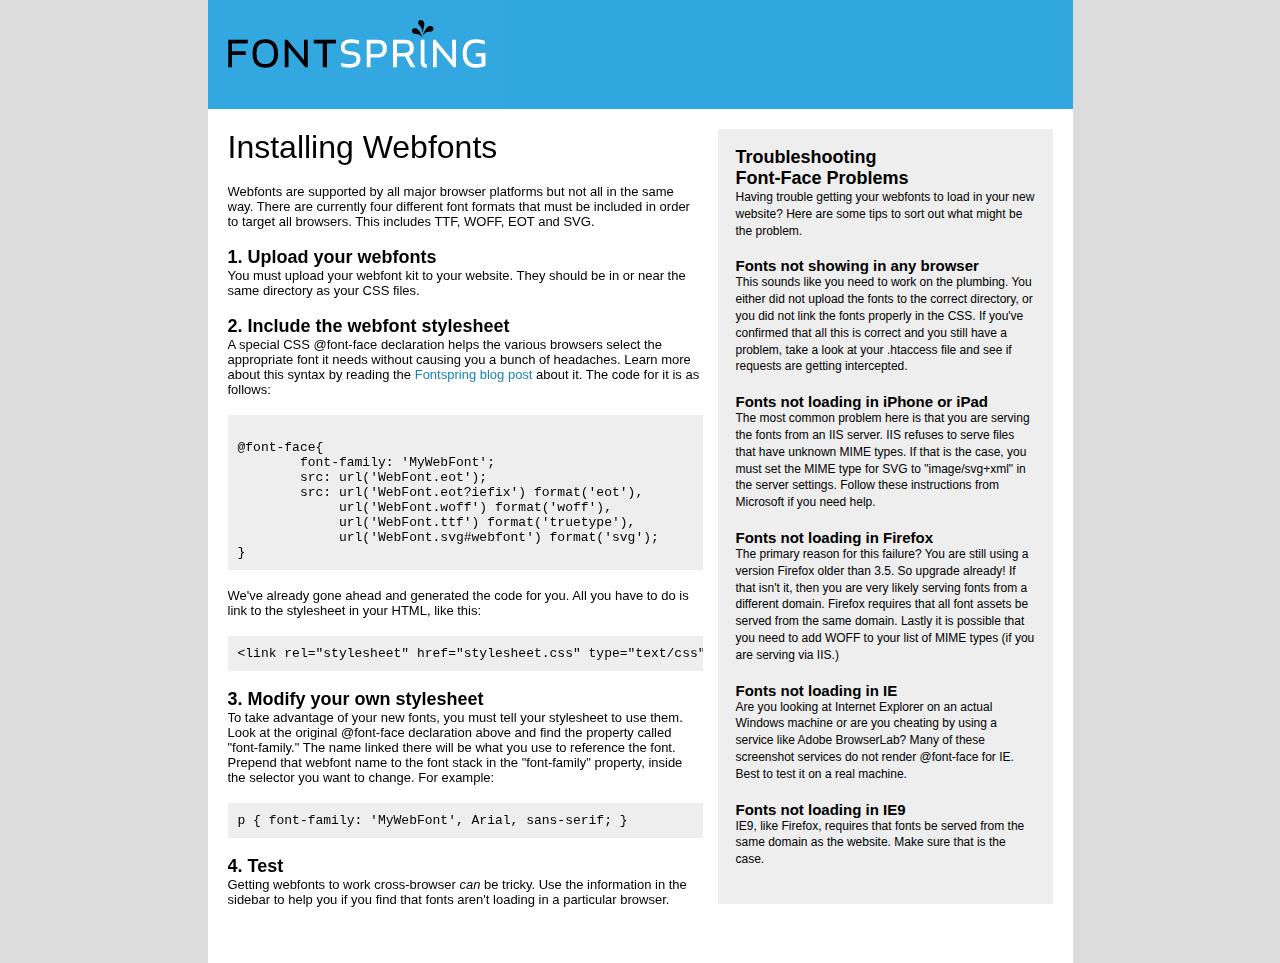
<file: sites/ttsai/fonts/How_to_use_webfonts.html>
<!DOCTYPE html PUBLIC "-//W3C//DTD XHTML 1.0 Transitional//EN"
	"http://www.w3.org/TR/xhtml1/DTD/xhtml1-transitional.dtd">

<html xmlns="http://www.w3.org/1999/xhtml" xml:lang="en" lang="en">
<head>
	<meta http-equiv="Content-Type" content="text/html; charset=utf-8" />

	<link rel="stylesheet" href="stylesheet.css" type="text/css" charset="utf-8" />

	<style type="text/css" media="screen">
		/*-- RESET ------*/
		html, body, div, span, applet, object, iframe,
		h1, h2, h3, h4, h5, h6, p, blockquote, pre,
		a, abbr, acronym, address, big, cite, code,
		del, dfn, em, font, img, ins, kbd, q, s, samp,
		small, strike, strong, sub, sup, tt, var,
		b, u, i, center, dl, dt, dd, ol, ul, li,
		fieldset, form, label, legend, table, 
		caption, tbody, tfoot, thead, tr, th, td 
		                  {margin: 0;padding: 0;border: 0;outline: 0;
		                  font-size: 100%;vertical-align: baseline;
		                  background: transparent;}
		body              {line-height: 1;}
		ol, ul            {list-style: none;}
		blockquote, q     {quotes: none;}
		blockquote:before, blockquote:after,
		q:before, q:after {content: '';	content: none;}
		:focus            {outline: 0;}
		ins               {text-decoration: none;}
		del               {text-decoration: line-through;}
		table             {border-collapse: collapse;border-spacing: 0;}
		
		/*-- GRID -----*/
		.section {margin-bottom: 18px;
		}
		.section:after	{content: ".";display: block;height: 0;clear: both;visibility: hidden;}
		.section 		{*zoom: 1;}

		.section .firstcolumn,
		.section .firstcol {margin-left: 0;}
		
		.grid1, .grid1_2cols, .grid1_3cols, .grid1_4cols, .grid2, .grid2_3cols, .grid2_4cols, .grid3, .grid3_2cols, .grid3_4cols, .grid4, .grid4_3cols, .grid5, .grid5_2cols, .grid5_3cols, .grid5_4cols, .grid6, .grid6_4cols, .grid7, .grid7_2cols, .grid7_3cols, .grid7_4cols, .grid8, .grid8_3cols, .grid9, .grid9_2cols, .grid9_4cols, .grid10, .grid10_3cols, .grid10_4cols, .grid11, .grid11_2cols, .grid11_3cols, .grid11_4cols, .grid12
		{margin-left: 15px;float: left;display: inline; overflow: hidden;}
		.width5, .grid5, .span-5 {width: 335px;}
		.width5_2cols,.grid5_2cols {width: 160px;}
		.width5_3cols,.grid5_3cols  {width: 101px;}
		.width5_4cols,.grid5_4cols  {width: 72px;}
		.input_width5 {width: 329px;}

		.width6, .grid6, .span-6 {width: 405px;}
		.width6_4cols,.grid6_4cols  {width: 90px;}
		.input_width6 {width: 399px;}

		.width7, .grid7, .span-7 {width: 475px;}
		.width7_2cols,.grid7_2cols {width: 230px;}
		.width7_3cols,.grid7_3cols  {width: 148px;}
		.width7_4cols,.grid7_4cols  {width: 107px;}
		.input_width7 {width: 469px;}
		
		/*-- STYLES -----*/
		body {
			color: #000;
			background-color: #dcdcdc;
			font: 13px Arial, sans-serif;
		}

		a {
			text-decoration: none;
			color: #1883ba;
		}

		h1{
			font-size: 32px;
			font-weight: normal;
			font-style: normal;
			margin-bottom: 18px;
		}

		h2{
			font-size: 18px;
		}

		#container {
			width: 865px;
			margin: 0px auto;
		}
		


		#header {
			height:109px;
			font-size: 36px;
			background-color: #000;
			color: #fff;
			text-indent:-9999px;
			background: url([data-uri]) no-repeat left center;
			background-color: #31a7e0;
			
		}
		
		#main_content {
			background-color: #fff;
			padding: 20px 20px 20px;
		}


		#footer p {
			margin: 0;
			padding-top: 10px;
			padding-bottom: 50px;
			color: #333;
			font: 10px Arial, sans-serif;
		}
		code {
			white-space: pre;
			background-color: #eee;
			display: block;
			padding: 10px;
			margin-bottom: 18px;
			overflow: auto;
		}

		.box  { 
		  padding: 18px; 
		  margin-bottom: 18px; 
		  background: #eee; 
		}
		.bottom,.last 	{margin-bottom:0 !important; padding-bottom:0 !important;}
		

		
		p{
			line-height: 1.2em;
			margin-bottom: 18px;
			font: 13px Arial, sans-serif;
		}



		h3{
			font-size: 15px;
			margin-top: 18px;
		}
		
		.sidebar p{
			font-size: 12px;
			line-height: 1.4em;
		}
		
	</style>

<title>How to Use Webfonts</title>
	
</head>

<body>
<div id="container">
	<div id="header">
		Fontspring
	</div>
	<div id="main_content">
			<div class="section">
				<div class="grid7 firstcol">
					<h1>Installing Webfonts</h1>
					
					<p>Webfonts are supported by all major browser platforms but not all in the same way. There are currently four different font formats that must be included in order to target all browsers. This includes TTF, WOFF, EOT and SVG.</p>
					
					<h2>1. Upload your webfonts</h2>
					<p>You must upload your webfont kit to your website. They should be in or near the same directory as your CSS files.</p>
					
					<h2>2. Include the webfont stylesheet</h2>
					<p>A special CSS @font-face declaration helps the various browsers select the appropriate font it needs without causing you a bunch of headaches. Learn more about this syntax by reading the <a href="https://www.fontspring.com/blog/further-hardening-of-the-bulletproof-syntax">Fontspring blog post</a> about it. The code for it is as follows:</p>


<code>
@font-face{ 
	font-family: 'MyWebFont';
	src: url('WebFont.eot');
	src: url('WebFont.eot?iefix') format('eot'),
	     url('WebFont.woff') format('woff'),
	     url('WebFont.ttf') format('truetype'),
	     url('WebFont.svg#webfont') format('svg');
}
</code>
	<p>We've already gone ahead and generated the code for you. All you have to do is link to the stylesheet in your HTML, like this:</p>
	<code>&lt;link rel=&quot;stylesheet&quot; href=&quot;stylesheet.css&quot; type=&quot;text/css&quot; charset=&quot;utf-8&quot; /&gt;</code>

					<h2>3. Modify your own stylesheet</h2>
					<p>To take advantage of your new fonts, you must tell your stylesheet to use them. Look at the original @font-face declaration above and find the property called "font-family." The name linked there will be what you use to reference the font. Prepend that webfont name to the font stack in the "font-family" property, inside the selector you want to change. For example:</p>
<code>p { font-family: 'MyWebFont', Arial, sans-serif; }</code>

<h2>4. Test</h2>
<p>Getting webfonts to work cross-browser <em>can</em> be tricky. Use the information in the sidebar to help you if you find that fonts aren't loading in a particular browser.</p>
				</div>
				
				<div class="grid5 sidebar">
					<div class="box">
						<h2>Troubleshooting<br />Font-Face Problems</h2>
						<p>Having trouble getting your webfonts to load in your new website? Here are some tips to sort out what might be the problem.</p>

						<h3>Fonts not showing in any browser</h3>

						<p>This sounds like you need to work on the plumbing. You either did not upload the fonts to the correct directory, or you did not link the fonts properly in the CSS. If you've confirmed that all this is correct and you still have a problem, take a look at your .htaccess file and see if requests are getting intercepted.</p>

						<h3>Fonts not loading in iPhone or iPad</h3>

						<p>The most common problem here is that you are serving the fonts from an IIS server. IIS refuses to serve files that have unknown MIME types. If that is the case, you must set the MIME type for SVG to "image/svg+xml" in the server settings. Follow these instructions from Microsoft if you need help.</p>

						<h3>Fonts not loading in Firefox</h3>

						<p>The primary reason for this failure? You are still using a version Firefox older than 3.5. So upgrade already! If that isn't it, then you are very likely serving fonts from a different domain. Firefox requires that all font assets be served from the same domain. Lastly it is possible that you need to add WOFF to your list of MIME types (if you are serving via IIS.)</p>

						<h3>Fonts not loading in IE</h3>

						<p>Are you looking at Internet Explorer on an actual Windows machine or are you cheating by using a service like Adobe BrowserLab? Many of these screenshot services do not render @font-face for IE. Best to test it on a real machine.</p>

						<h3>Fonts not loading in IE9</h3>

						<p>IE9, like Firefox, requires that fonts be served from the same domain as the website. Make sure that is the case.</p>
					</div>
				</div>
			</div>
			
		</div>
	
	</div>
	
</div>
</body>
</html>
</file>
<file: sites/ttsai/css/styles.css>
body {
 text-align: center; /* This is a hack for older browsers to center the page */
}

@font-face {
    font-family: 'alfa_slab_oneregular';
    src: url('../fonts/alfaslabone-regular-webfont.woff2') format('woff2'),
         url('../fonts/alfaslabone-regular-webfont.woff') format('woff');
    font-weight: normal;
    font-style: normal;

}

@font-face {
    font-family: 'aaarghnormal';
    src: url('../fonts/Aaargh-webfont.eot');
    src: url('../fonts/Aaargh-webfont.eot?#iefix') format('embedded-opentype'),
         url('../fonts/Aaargh-webfont.woff2') format('woff2'),
         url('../fonts/Aaargh-webfont.woff') format('woff'),
         url('..fonts/Aaargh-webfont.ttf') format('truetype'),
         url('../fonts/Aaargh-webfont.svg#aaarghnormal') format('svg');
    font-weight: normal;
    font-style: normal;

}

#container {
  margin: 0 auto;    /* This centers the page in modern browsers */
  text-align: left;  /* This is a hack for older browsers to center the page */
  width: 960px;      /* This sets our total page width */
}

.inner { 
    padding: 10px; 
}

#header {
  width: 960px;      /* This sets the header to stretch the full page width */
    background: rgb(148, 139, 255);
background: -moz-linear-gradient(36deg, rgb(148, 139, 255) 26%, rgb(183, 167, 245) 54%);
background: -webkit-linear-gradient(36deg, rgb(148, 139, 255) 26%, rgb(183, 167, 245) 54%);
background: -o-linear-gradient(36deg, rgb(148, 139, 255) 26%, rgb(183, 167, 245) 54%);
background: -ms-linear-gradient(36deg, rgb(148, 139, 255) 26%, rgb(183, 167, 245) 54%);
background: linear-gradient(126deg, rgb(148, 139, 255) 26%, rgb(183, 167, 245) 54%);
}

#header img {
    width: 150px
    /*float: right*/
    }
#nav li {
  display: inline;   /* Make our navigation display in a line */
    background-color: palevioletred;
}
#site_content {
    overflow: auto;
}
#content {
  float: right;      /* This causes the content to move to the right */
  width: 750px;      /* We need to set the width whenever we float an element */
    background-color: thistle;
}

#content img {
    width: 350px
    /*float: right*/
    
}

.centerimage{
    text-align: center;
}

h1{
    font-family: alfa_slab_oneregular, Times New Roman, Calibri, sans-serif;
}

h2{
    font-family:'Playfair Display', aaarghnormal, Georgia, Times, serif;
    font-size: 15px;
}

h3{
    font-family: aaarghnormal, alfa_slab_oneregular, Times New Roman, Calibri, sans-serif;
}

p{
    font-family:'Playfair Display', aaarghnormal, Georgia, Times, serif;
}
.redtext{
    color:salmon    ;
}
.coraltext{
    color:coral;
}

.greentext{
    color:darkseagreen;
}
#sidebar {
  float: left;       /* This causes the sidebar to move to the left */
  width: 210px;      /* We need to set the width whenever we float an element */
    background-color: lavenderblush;
    margin-bottom: -5000px; /* any large number will do */
    padding-bottom: 5000px;
    overflow: hidden;
}

#languageselect {
	color: lightcoral; 
    background-color: lavender;
    height: 20px;
    width: 80px;
    font-family:'Playfair Display', Georgia, Times, serif;
    font-size: 13px;
}

#footer {
  clear: both;       /* This makes sure that the footer clears both the sidebar and content floats */
  width: 960px;      /* This sets the footer to stretch the full page width */
    background-color: lavender;
    text-align: center;
}
</file>
<file: sites/ttsai/fonts/stylesheet.css>
/*! Generated by Font Squirrel (https://www.fontsquirrel.com) on September 19, 2018 */



@font-face {
    font-family: 'alfa_slab_oneregular';
    src: url('alfaslabone-regular-webfont.woff2') format('woff2'),
         url('alfaslabone-regular-webfont.woff') format('woff');
    font-weight: normal;
    font-style: normal;

}
</file>
<file: sites/ttsai/fonts/specimen_files/specimen_stylesheet.css>
@import url('grid_12-825-55-15.css');

/*  
	CSS Reset by Eric Meyer - Released under Public Domain
    http://meyerweb.com/eric/tools/css/reset/
*/
html, body, div, span, applet, object, iframe,
h1, h2, h3, h4, h5, h6, p, blockquote, pre,
a, abbr, acronym, address, big, cite, code,
del, dfn, em, font, img, ins, kbd, q, s, samp,
small, strike, strong, sub, sup, tt, var,
b, u, i, center, dl, dt, dd, ol, ul, li,
fieldset, form, label, legend, table, 
caption, tbody, tfoot, thead, tr, th, td 
                  {margin: 0;padding: 0;border: 0;outline: 0;
                  font-size: 100%;vertical-align: baseline;
                  background: transparent;}
body              {line-height: 1;}
ol, ul            {list-style: none;}
blockquote, q     {quotes: none;}
blockquote:before, blockquote:after,
q:before, q:after {content: '';	content: none;}
:focus            {outline: 0;}
ins               {text-decoration: none;}
del               {text-decoration: line-through;}
table             {border-collapse: collapse;border-spacing: 0;}




body {
	color: #000;
	background-color: #dcdcdc;
}

a {
	text-decoration: none;
	color: #1883ba;
}

h1{
	font-size: 32px;
	font-weight: normal;
	font-style: normal;
	margin-bottom: 18px;
}

h2{
	font-size: 18px;
}

#container {
	width: 865px;
	margin: 0px auto;
}


#header {
	padding: 20px;
	font-size: 36px;
	background-color: #000;
	color: #fff;
}

#header span {
	color: #666;
}
#main_content {
	background-color: #fff;
	padding: 60px 20px 20px;
}


#footer p {
	margin: 0;
	padding-top: 10px;
	padding-bottom: 50px;
	color: #333;
	font: 10px Arial, sans-serif;
}

.tabs {
	width: 100%;
	height: 31px;
	background-color: #444;
}
.tabs li {
	float:  left;
	margin: 0;
	overflow: hidden;
	background-color: #444;
}
.tabs li a {
	display: block;
	color: #fff;
	text-decoration: none;
	font: bold 11px/11px 'Arial';
	text-transform: uppercase;
	padding: 10px 15px;
	border-right: 1px solid #fff;
}

.tabs li a:hover {
		background-color: #00b3ff;

}

.tabs li.active a {
	color:  #000;
	background-color: #fff;
}



div.huge {
	
	font-size: 300px;
	line-height: 1em;
	padding: 0;
	letter-spacing: -.02em;
	overflow: hidden;
}
div.glyph_range {
	font-size: 72px;
	line-height: 1.1em;
}

.size10{ font-size: 10px; }
.size11{ font-size: 11px; }
.size12{ font-size: 12px; }
.size13{ font-size: 13px; }
.size14{ font-size: 14px; }
.size16{ font-size: 16px; }
.size18{ font-size: 18px; }
.size20{ font-size: 20px; }
.size24{ font-size: 24px; }
.size30{ font-size: 30px; }
.size36{ font-size: 36px; }
.size48{ font-size: 48px; }
.size60{ font-size: 60px; }
.size72{ font-size: 72px; }
.size90{ font-size: 90px; }


.psample_row1 {	height: 120px;}
.psample_row1 {	height: 120px;}
.psample_row2 {	height: 160px;}
.psample_row3 {	height: 160px;}
.psample_row4 {	height: 160px;}

.psample {
	overflow: hidden;
	position: relative;
}
.psample p {
	line-height: 1.3em;
	display: block;
	overflow: hidden;
	margin: 0;
}

.psample span {
	margin-right: .5em;
}

.white_blend {
	width: 100%;
	height: 61px;
	background-image: url([data-uri]);
	position: absolute;
	bottom: 0;
}
.black_blend {
	width: 100%;
	height: 61px;
	background-image: url([data-uri]);
	position: absolute;
	bottom: 0;
}
.fullreverse {
	background:  #000 !important;
	color:  #fff !important;
	margin-left: -20px;
	padding-left: 20px;
	margin-right: -20px;
	padding-right: 20px;
	padding: 20px;
	margin-bottom:0;
}


.sample_table td {
	padding-top: 3px;
	padding-bottom:5px;
	padding-left: 5px;
	vertical-align: middle;
	line-height: 1.2em;
}

.sample_table td:first-child {
	background-color: #eee;
	text-align: right;
	padding-right: 5px;
	padding-left: 0;
	padding: 5px;
	font: 11px/12px "Courier New", Courier, mono;
}

code {
	white-space: pre;
	background-color: #eee;
	display: block;
	padding: 10px;
	margin-bottom: 18px;
	overflow: auto;
}


.bottom,.last 	{margin-bottom:0 !important; padding-bottom:0 !important;}

.box  { 
  padding: 18px; 
  margin-bottom: 18px; 
  background: #eee; 
}

.reverse,.reversed { background:  #000 !important;color:  #fff !important; border: none !important;}

#bodycomparison {
	position: relative;
	overflow: hidden;
	font-size: 72px;
	height: 90px;
	white-space: nowrap;
}

#bodycomparison div{
	font-size: 72px;
	line-height: 90px;
	display: inline;
	margin: 0 15px 0 0;
	padding: 0;
}

#bodycomparison div span{
	font: 10px Arial;
	position: absolute;
	left: 0;
}
#xheight {
	float: none;
	position: absolute;
	color: #d9f3ff;
	font-size: 72px;
	line-height: 90px;
}

.fontbody {
 position: relative;
}
.arialbody{
	font-family: Arial;
	position: relative;
}
.verdanabody{
	font-family: Verdana;
	position: relative;
}
.georgiabody{
	font-family: Georgia;
	position: relative;
}

/* @group Layout page
 */

#layout h1 {
	font-size: 36px;
	line-height: 42px;
	font-weight: normal;
	font-style: normal;
}

#layout h2 {
	font-size: 24px;
	line-height: 23px;
	font-weight: normal;
	font-style: normal;
}

#layout h3 {
	font-size: 22px;
	line-height: 1.4em;
	margin-top: 1em;
	font-weight: normal;
	font-style: normal;
}


#layout p.byline {
	font-size: 12px;
	margin-top: 18px;
	line-height: 12px;
	margin-bottom: 0;
}
#layout p {
	font-size: 14px;
	line-height: 21px;
	margin-bottom: .5em;
}

#layout p.large{
	font-size: 18px;
	line-height: 26px;
}

#layout .sidebar p{
	font-size: 12px;
	line-height: 1.4em;
}

#layout p.caption {
	font-size: 10px;
	margin-top: -16px;
	margin-bottom: 18px;
}

/* @end */

/* @group Glyphs */

#glyph_chart div{
	background-color: #d9f3ff;
	color: black;
	float: left;
	font-size: 36px;
	height: 1.2em;
	line-height: 1.2em;
	margin-bottom: 1px;
	margin-right: 1px;
	text-align: center;
	width: 1.2em;
	position: relative;
	padding: .6em .2em .2em;
}

#glyph_chart div p {
	position: absolute;
	left: 0;
	top: 0;
	display: block;
	text-align: center;
	font: bold 9px Arial, sans-serif;
	background-color: #3a768f;
	width: 100%;
	color: #fff;
	padding: 2px 0;
}


#glyphs h1 {
	font-family: Arial, sans-serif;
}
/* @end */

/* @group Installing */

#installing {
	font: 13px Arial, sans-serif;
}

#installing p,
#glyphs p{
	line-height: 1.2em;
	margin-bottom: 18px;
	font: 13px Arial, sans-serif;
}



#installing h3{
	font-size: 15px;
	margin-top: 18px;
}

/* @end */

#rendering h1 {
	font-family: Arial, sans-serif;
}
.render_table td {
	font: 11px "Courier New", Courier, mono;
	vertical-align: middle;
}
</file>
